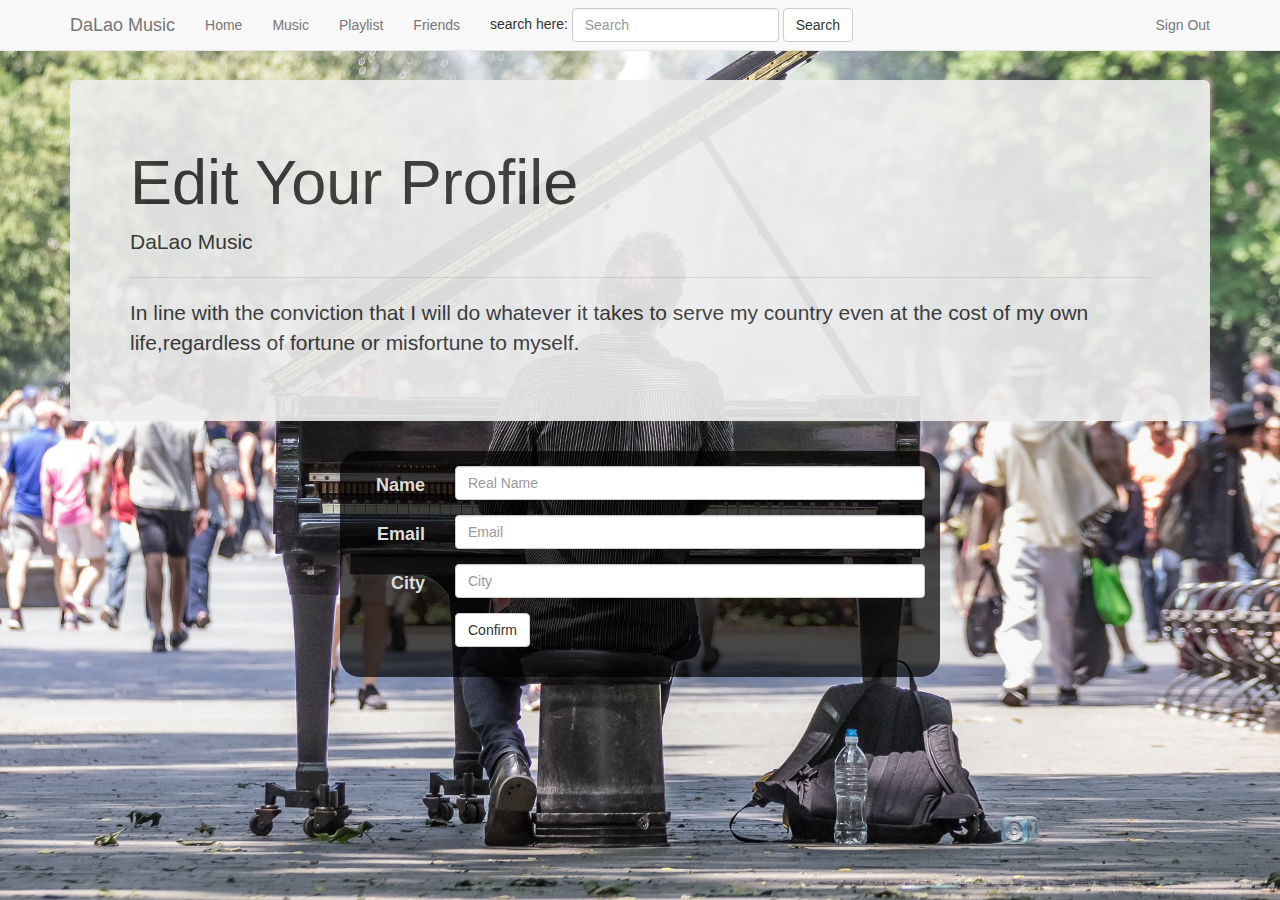
<file: editprofile.html>
<!DOCTYPE html>
<html>
<head>
    <title>edit page</title>
    <link rel="stylesheet" type="text/css" href="https://maxcdn.bootstrapcdn.com/bootstrap/3.3.5/css/bootstrap.min.css">


    <link rel="stylesheet" type="text/css" href="editprofile.css">
</head>
<body>

<nav class="navbar navbar-default navbar-fixed-top">
  <div class="container">
    <div class="navbar-header">
      <button type="button" class="navbar-toggle collapsed" data-toggle="collapse" data-target="#navbar" aria-expanded="false" aria-controls="navbar">
        <span class="sr-only">Toggle navigation</span>
        <span class="icon-bar"></span>
        <span class="icon-bar"></span>
        <span class="icon-bar"></span>
      </button>
      <a class="navbar-brand" href="/homepage.php">DaLao Music</a>
    </div>
    <div id="navbar" class="collapse navbar-collapse">
      <ul class="nav navbar-nav">
        <li><a href="#">Home</a></li>
        <li><a href="#m">Music</a></li>
        <li><a href="#p">Playlist</a></li>
        <li><a href="#f">Friends</a></li>
      </ul>

      <form class="navbar-form navbar-left" method="post" action="search.php">search here:
        <div class="form-group">
          <input type="text" class="form-control" name="keyword" placeholder="Search">
        </div>
        <button type="submit" class="btn btn-default">Search</button>
      </form>

      <ul class="nav navbar-nav navbar-right">
        <li><a href="#">Sign Out</a></li>
      </ul>
    </div>
  </div>
 </nav>





<div class="container">
  <div class="content">

  <div class="jumbotron">
  <h1 class="display-3">Edit Your Profile</h1>
  <p class="lead">DaLao Music</p>
  <hr class="m-y-md">
  <p>In line with the conviction that I will do whatever it takes to serve my country even at the cost of my own life,regardless of fortune or misfortune to myself.</p>
</div>

  <form class="form-horizontal" method="post" action="editprofile.php">
  <div class="form-group">
    <label for="_username" class="col-sm-2 control-label">Name</label>
    <div class="col-sm-10">
      <input type="text" class="form-control" id="_username" name="username" placeholder="Real Name" required="">
    </div>
  </div>
  <div class="form-group">
    <label for="_email" class="col-sm-2 control-label">Email</label>
    <div class="col-sm-10">
      <input type="email" class="form-control" id="_email" name="useremail" placeholder="Email">
    </div>
  </div>
  <div class="form-group">
    <label for="_usercity" class="col-sm-2 control-label">City</label>
    <div class="col-sm-10">
      <input type="text" class="form-control" id="_usercity" name="usercity" placeholder="City">
    </div>
  </div>

  <div class="form-group">
    <div class="col-sm-offset-2 col-sm-10">
      <button type="submit" class="btn btn-default">Confirm</button>
    </div>
  </div>
</form>
    </div>
    </div>


</body>
</html>
</file>
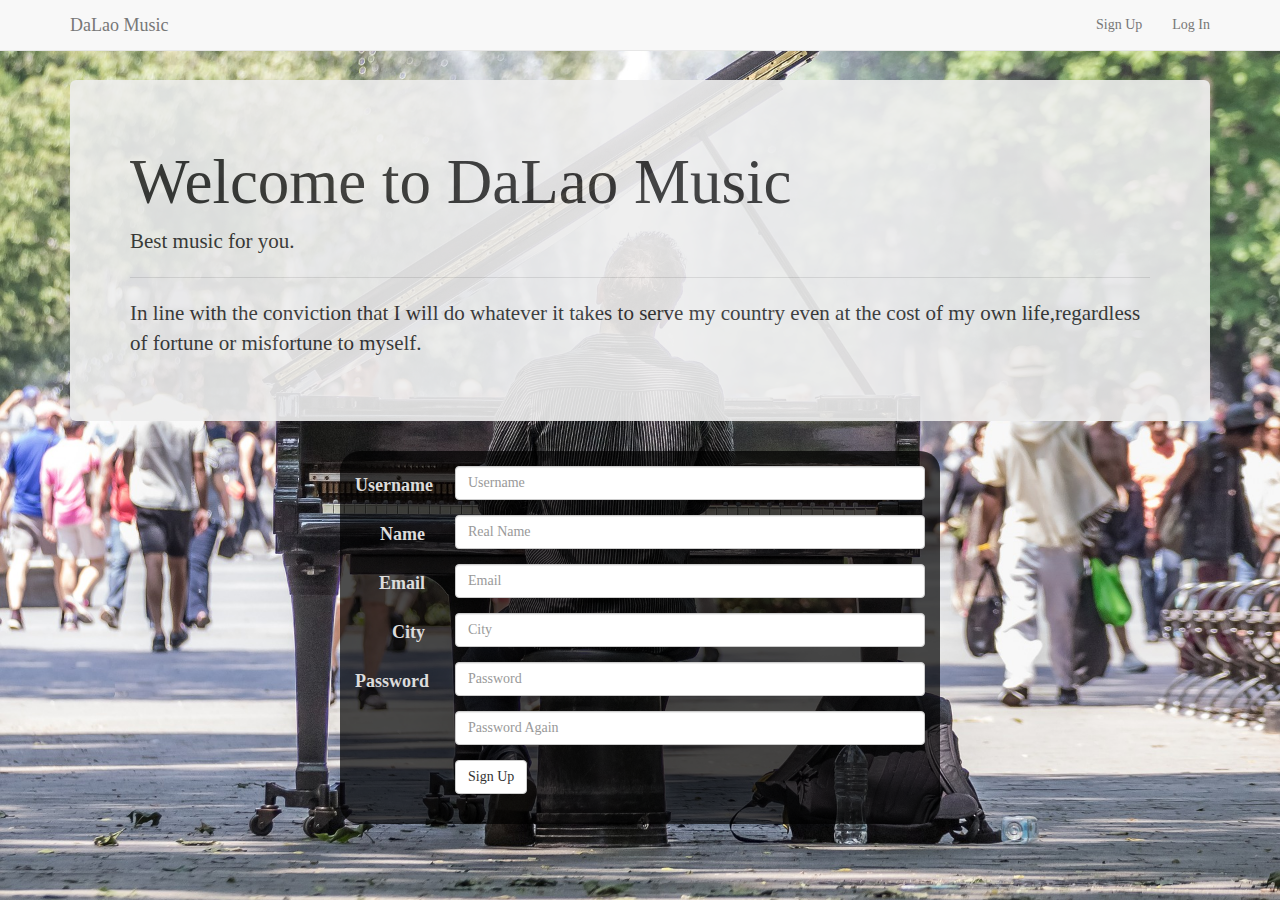
<file: register.html>
<!DOCTYPE html>
<html>
<head>
    <title>register page</title>
    <link rel="stylesheet" type="text/css" href="https://maxcdn.bootstrapcdn.com/bootstrap/3.3.5/css/bootstrap.min.css">


    <link rel="stylesheet" type="text/css" href="register.css">
</head>
<body>

 <nav class="navbar navbar-default navbar-fixed-top">
  <div class="container">
    <div class="navbar-header">
      <button type="button" class="navbar-toggle collapsed" data-toggle="collapse" data-target="#navbar" aria-expanded="false" aria-controls="navbar">
        <span class="sr-only">Toggle navigation</span>
        <span class="icon-bar"></span>
        <span class="icon-bar"></span>
        <span class="icon-bar"></span>
      </button>
      <a class="navbar-brand" href="/index.html">DaLao Music</a>
    </div>
    <div id="navbar" class="collapse navbar-collapse">
      <ul class="nav navbar-nav navbar-right">
        <li><a href="/register.html">Sign Up</a></li>
        <li><a href="/login.html">Log In</a></li>
      </ul>
    </div>
  </div>
 </nav>





<div class="container">
  <div class="content">

  <div class="jumbotron">
  <h1 class="display-3">Welcome to DaLao Music</h1>
  <p class="lead">Best music for you.</p>
  <hr class="m-y-md">
  <p>In line with the conviction that I will do whatever it takes to serve my country even at the cost of my own life,regardless of fortune or misfortune to myself.</p>
</div>

  <form class="form-horizontal" method="post" action="register.php">
  <div class="form-group">
    <label for="_userid" class="col-sm-2 control-label">Username</label>
    <div class="col-sm-10">
      <input type="text" class="form-control" id="_userid" name="userid" placeholder="Username" required="">
    </div>
  </div>
  <div class="form-group">
    <label for="_username" class="col-sm-2 control-label">Name</label>
    <div class="col-sm-10">
      <input type="text" class="form-control" id="_username" name="username" placeholder="Real Name" required="">
    </div>
  </div>
  <div class="form-group">
    <label for="_email" class="col-sm-2 control-label">Email</label>
    <div class="col-sm-10">
      <input type="email" class="form-control" id="_email" name="useremail" placeholder="Email">
    </div>
  </div>
  <div class="form-group">
    <label for="_usercity" class="col-sm-2 control-label">City</label>
    <div class="col-sm-10">
      <input type="text" class="form-control" id="_usercity" name="usercity" placeholder="City">
    </div>
  </div>
  <div class="form-group">
    <label for="_password" class="col-sm-2 control-label">Password</label>
    <div class="col-sm-10">
      <input type="password" class="form-control" id="_password" name="password" placeholder="Password" required="">
    </div>
  </div>
  <div class="form-group">
    <label for="_pwd_again" class="col-sm-2 control-label"></label>
    <div class="col-sm-10">
      <input type="password" class="form-control" id="_pwd_again" name="pwd_again" placeholder="Password Again" required="">
    </div>
  </div>

  <div class="form-group">
    <div class="col-sm-offset-2 col-sm-10">
      <button type="submit" class="btn btn-default">Sign Up</button>
    </div>
  </div>
</form>
    </div>
    </div>


</body>
</html>
</file>
<file: editprofile.css>
body {
  background: url(img/music.jpg);
  background-size: cover;
  background-position: center; 

}

body,
html {
    width: 100%;
    height: 100%;
}

.jumbotron {
  opacity: 0.9;
}


.form-horizontal {
  max-width: 600px;
  padding: 15px;
  margin: 0 auto;
}

.content {
  padding-top: 80px;
  padding-bottom: 40px;
}

.col-sm-2 {
  font-size: 18px;
  color: rgb(220, 220, 220);
}

.form-horizontal {
  background: rgba(0,0, 0, 0.7);

  border-radius: 20px;
}
</file>
<file: register.css>
body {
  background: url(img/music.jpg);
  background-size: cover;
  background-position: center; 

}

body,
html {
    width: 100%;
    height: 100%;
    font-family: "Lato";
}

.jumbotron {
  opacity: 0.9;
}


.form-horizontal {
  max-width: 600px;
  padding: 15px;
  margin: 0 auto;
}

.content {
  padding-top: 80px;
  padding-bottom: 40px;
}

.col-sm-2 {
  font-size: 18px;
  color: rgb(220, 220, 220);
}

.form-horizontal {
  background: rgba(0,0, 0, 0.7);

  border-radius: 20px;
}
</file>
